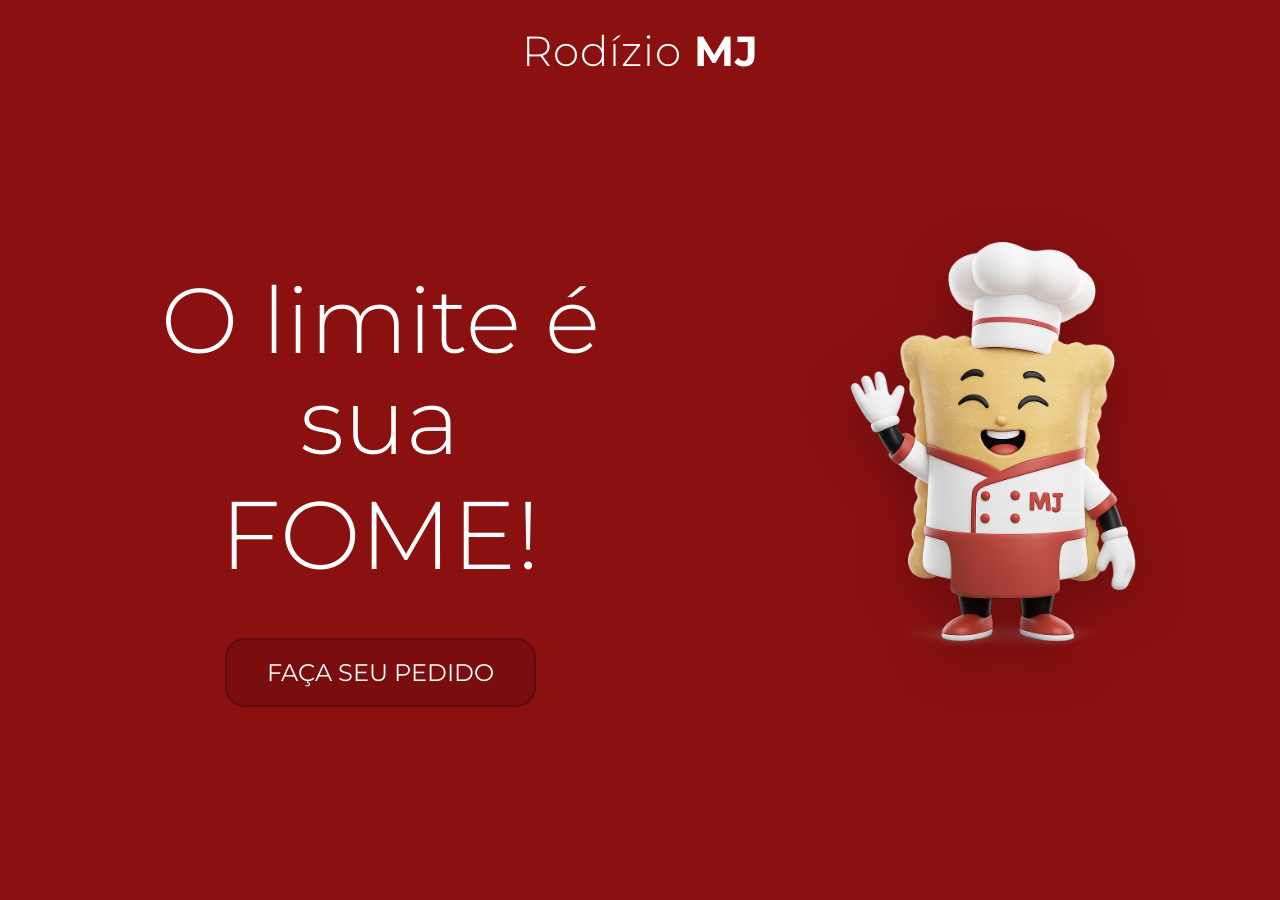
<file: Clientes/index.html>
<!DOCTYPE html>
<html lang="pt-BR">
<head>
  <meta charset="UTF-8">
  <meta name="viewport" content="width=device-width, initial-scale=1.0">

  <title>Rodízio MJ</title>

  
  <link href="https://fonts.googleapis.com/css2?family=Montserrat:wght@300;400;600;700&family=Poppins:wght@300;400;500;600&display=swap" rel="stylesheet">

</head>
<style>
*{
    margin:0;
    padding:0;
    box-sizing:border-box;
}

/* ================= BODY ================= */

body{

    font-family:'Montserrat',sans-serif;

    background:#8b1111;

    overflow:hidden;
}

/* ================= HERO ================= */

.hero{

    width:100%;

    height:100vh;

    background:#8b1111;

    display:flex;

    flex-direction:column;
}

/* ================= TOPO ================= */

.topo{

    display:flex;

    justify-content:center;

    align-items:center;

    padding-top:25px;
}

.topo h1{

    color:white;

    font-weight:300;

    font-size:42px;

    letter-spacing:1px;
}

.topo h1 span{

    font-weight:700;
}

/* ================= CONTAINER ================= */

.container{

    flex:1;

    display:flex;

    align-items:center;

    justify-content:center;

    gap:100px;

    padding:0 80px;
}

/* ================= TEXTO ================= */

.texto{

    display:flex;

    flex-direction:column;

    align-items:center;

    justify-content:center;
}

.texto h2{

    color:white;

    font-weight:300;

    text-align:center;

    line-height:1.1;

    font-size:92px;
}

.texto h2 span{

    display:block;

    margin-top:10px;

    font-size:96px;

    font-weight:300;
}

/* ================= BOTÃO ================= */

.btn{

    margin-top:50px;

    text-decoration:none;

    color:white;

    font-size:24px;

    padding:18px 40px;

    border-radius:20px;

    background:#7a0e0e;

    border:2px solid #5d0b0b;

    transition:.3s;
}

.btn:hover{

    background:#6d0b0b;

    transform:translateY(-3px);
}

/* ================= MASCOTE ================= */

.imagem{

    display:flex;

    justify-content:center;

    align-items:center;
}

.imagem img{

    width:420px;

    height:auto;

    object-fit:contain;

    filter:
    drop-shadow(
        0 15px 25px rgba(0,0,0,.25)
    );
}

/* ================= RESPONSIVO ================= */

@media(max-width:1000px){

    .container{

        flex-direction:column;

        gap:20px;
    }

    .texto h2{

        font-size:60px;
    }

    .texto h2 span{

        font-size:70px;
    }

    .imagem img{

        width:260px;
    }

    .btn{

        font-size:20px;
    }
}
</style>
<body>

  <section class="hero">

    <header class="topo">
      <h1>Rodízio <span>MJ</span></h1>
    </header>


    <div class="container">

      <div class="texto">
        <h2>
          O limite é sua <br>
          <span>FOME!</span>
        </h2>

        <a href="FaçaSeuPedido.html" class="btn">
    FAÇA SEU PEDIDO
</a>
      </div>

      <div class="imagem">
       
    <img  src="../images/MacosteFeliz.png" alt="Mascote MJ">

      </div>

    </div>

  </section>

</body>
</html>
</file>
